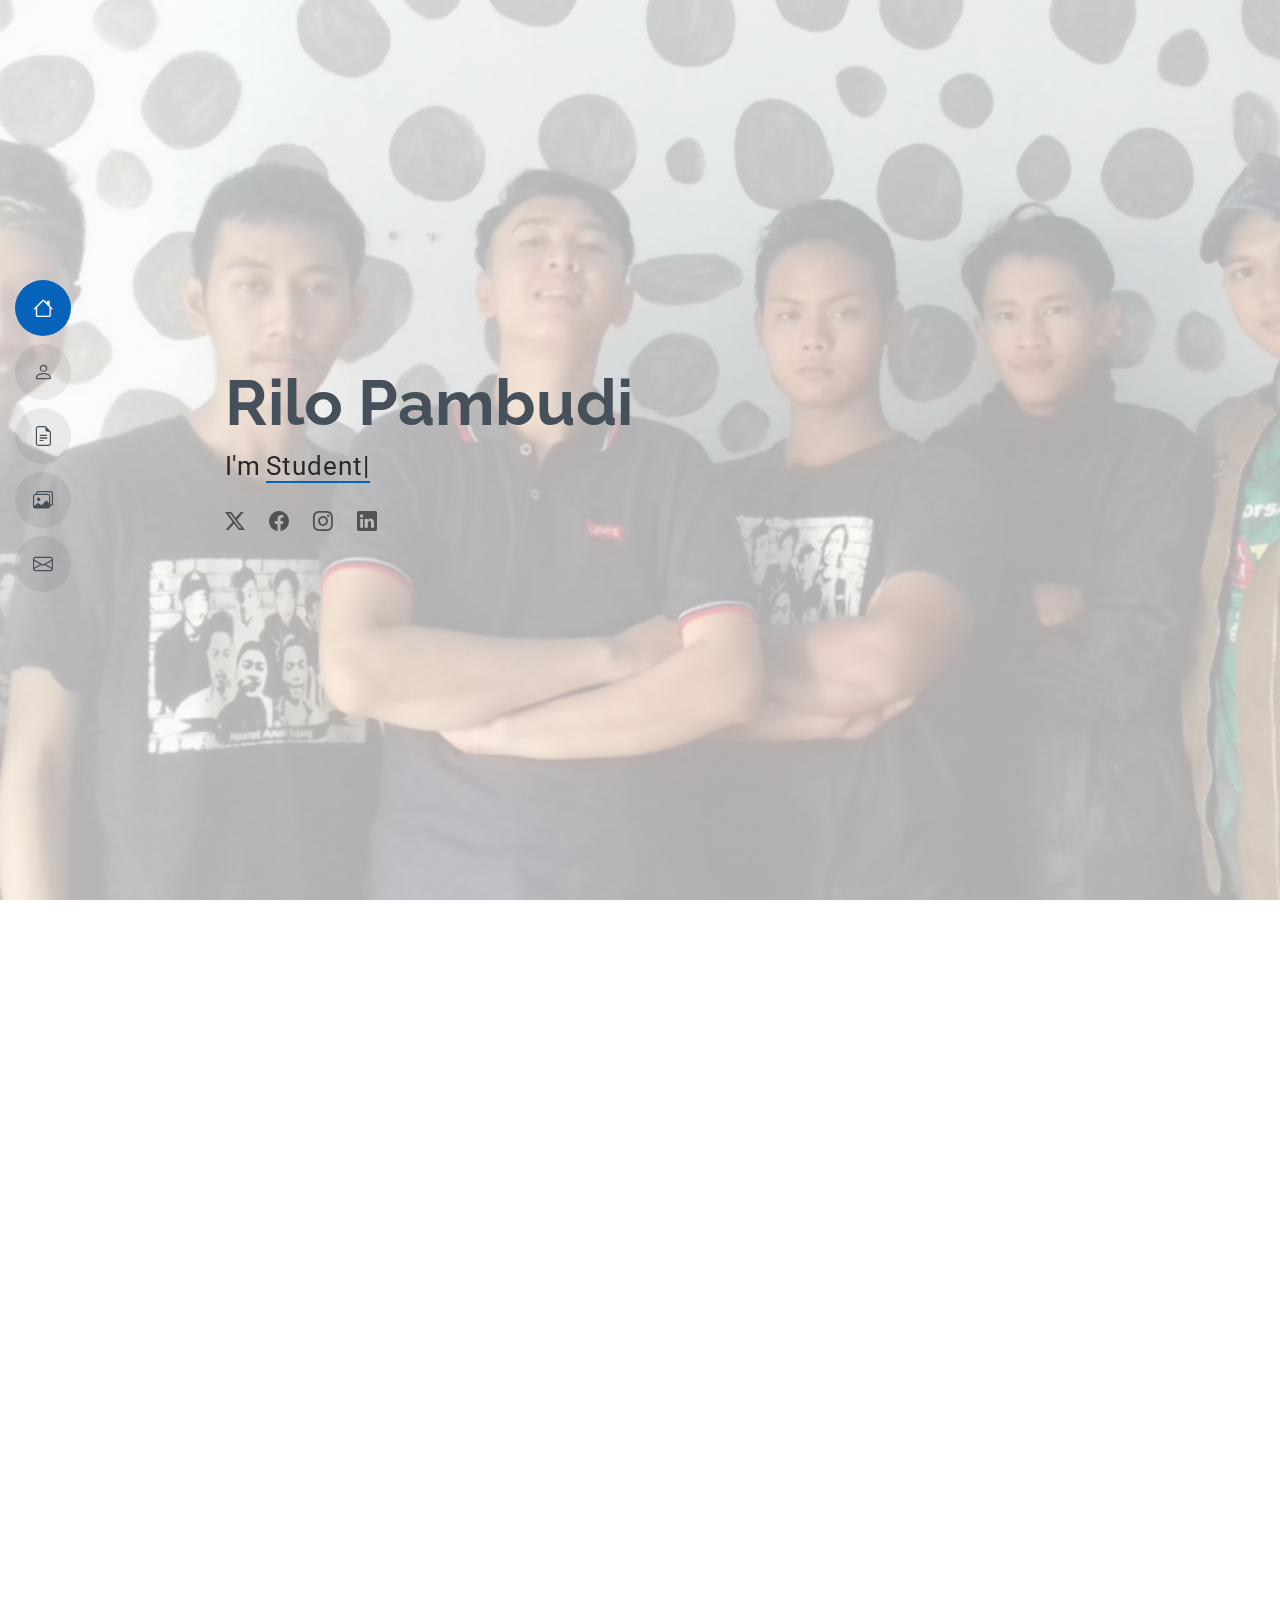
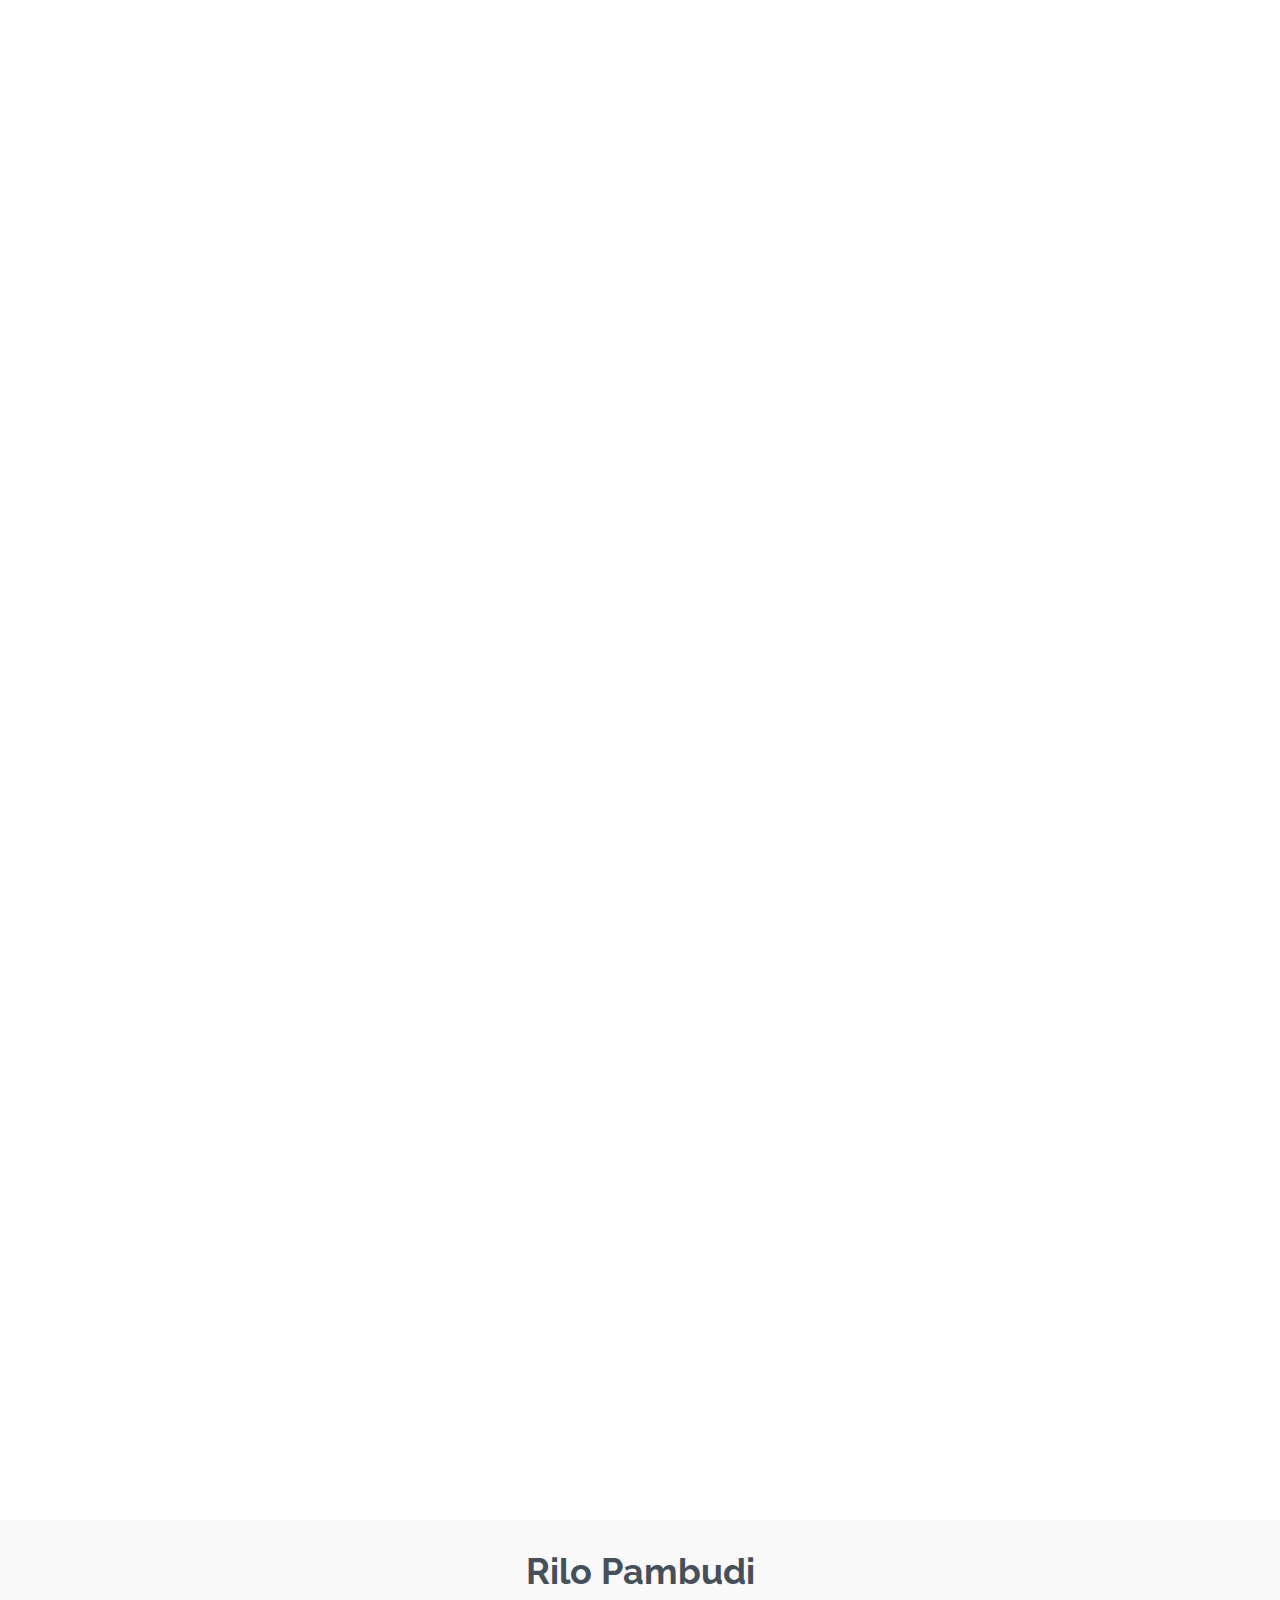
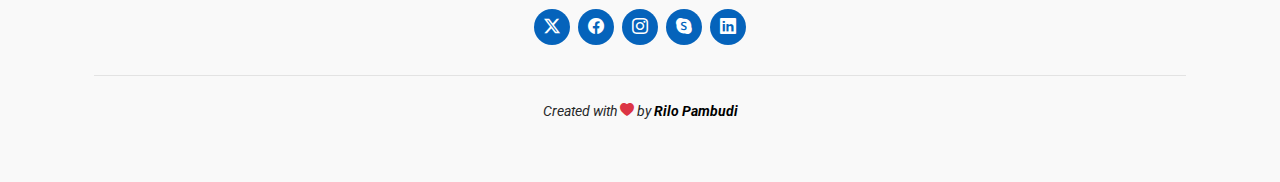
<file: index.html>
<!DOCTYPE html>
<html lang="en">

<head>
  <meta charset="utf-8">
  <meta content="width=device-width, initial-scale=1.0" name="viewport">
  <title>Index - MyProject Bootstrap Template</title>
  <meta content="" name="description">
  <meta content="" name="keywords">

  <!-- Favicons -->
  <link href="assets/img/favicon.png" rel="icon">
  <link href="assets/img/apple-touch-icon.png" rel="apple-touch-icon">

  <!-- Fonts -->
  <link href="https://fonts.googleapis.com" rel="preconnect">
  <link href="https://fonts.gstatic.com" rel="preconnect" crossorigin>
  <link href="https://fonts.googleapis.com/css2?family=Roboto:ital,wght@0,100;0,300;0,400;0,500;0,700;0,900;1,100;1,300;1,400;1,500;1,700;1,900&family=Poppins:ital,wght@0,100;0,200;0,300;0,400;0,500;0,600;0,700;0,800;0,900;1,100;1,200;1,300;1,400;1,500;1,600;1,700;1,800;1,900&family=Raleway:ital,wght@0,100;0,200;0,300;0,400;0,500;0,600;0,700;0,800;0,900;1,100;1,200;1,300;1,400;1,500;1,600;1,700;1,800;1,900&display=swap" rel="stylesheet">

  <!-- Vendor CSS Files -->
  <link href="assets/vendor/bootstrap/css/bootstrap.min.css" rel="stylesheet">
  <link href="assets/vendor/bootstrap-icons/bootstrap-icons.css" rel="stylesheet">
  <link href="assets/vendor/aos/aos.css" rel="stylesheet">
  <link href="assets/vendor/glightbox/css/glightbox.min.css" rel="stylesheet">
  <link href="assets/vendor/swiper/swiper-bundle.min.css" rel="stylesheet">

  <!-- Main CSS File -->
  <link href="assets/css/main.css" rel="stylesheet">

<!-- =======================================================
  * Template Name: MyProject
  * Template URL: https://bootstrapmade.com/free-html-bootstrap-template-my-resume/
  * Updated: Jun 29 2024 with Bootstrap v5.3.3
  * Author: BootstrapMade.com
  * License: https://bootstrapmade.com/license/
  ======================================================== -->
</head>

<body class="index-page">

  <header id="header" class="header d-flex flex-column justify-content-center">

    <i class="header-toggle d-xl-none bi bi-list"></i>

    <nav id="navmenu" class="navmenu">
      <ul>
        <li><a href="#home" class="active"><i class="bi bi-house navicon"></i><span>Home</span></a></li>
        <li><a href="#about"><i class="bi bi-person navicon"></i><span>About</span></a></li>
        <li><a href="#resume"><i class="bi bi-file-earmark-text navicon"></i><span>Resume</span></a></li>
        <li><a href="#portfolio"><i class="bi bi-images navicon"></i><span>Portfolio</span></a></li>
        <li><a href="#contact"><i class="bi bi-envelope navicon"></i><span>Contact</span></a></li>
      </ul>
    </nav>

  </header>

  <main class="main">

    <!-- Home Section -->
    <section id="home" class="hero section light-background">

      <img src="assets/img/rilo-bg.jpg" alt="">

      <div class="container" data-aos="zoom-out">
        <div class="row justify-content-center">
          <div class="col-lg-9">
            <h2>Rilo Pambudi</h2>
            <p>I'm <span class="typed" data-typed-items="Student, Senior Cook">Student</span><span
                class="typed-cursor typed-cursor--blink" aria-hidden="true"></span></p>
            <div class="social-links">
              <a href="https://x.com/rilopmbudi_"><i class="bi bi-twitter-x"></i></a>
              <a href="https://www.facebook.com/MilanistiIndonesia/"><i class="bi bi-facebook"></i></a>
              <a href="https://www.instagram.com/rilopmbudi_/"><i class="bi bi-instagram"></i></a>
              <a href="#"><i class="bi bi-linkedin"></i></a>
            </div>
          </div>
        </div>
      </div>

    </section><!-- /Home Section -->

    <!-- About Section -->
    <section id="about" class="about section">

      <!-- Section Title -->
      <div class="container section-title" data-aos="fade-up">
        <h2>About</h2>
        <p>Born in 1996 in Bandar Lampung, Indonesia. I am a passionate beginner in the world of web design. With great
          curiosity, I strive to understand every element and design principle that makes a website attractive and
          functional. I believe that every small step I take will bring me closer to creating amazing digital
          experiences. Although I am still learning, I am ready to face the challenge and continue to grow.</p>
      </div><!-- End Section Title -->

      <div class="container" data-aos="fade-up" data-aos-delay="100">

        <div class="row gy-4 justify-content-center">
          <div class="col-lg-4">
            <img src="assets/img/profile-img.jpg" class="img-fluid" alt="">
          </div>
          <div class="col-lg-8 content">
            <h2>Rilo Pambudi</h2>
            <div class="row">
              <div class="col-lg-6">
                <ul>
                  <li><i class="bi bi-chevron-right"></i> <strong>Birthday:</strong> <span>10 April 1996</span></li>
                  <li><i class="bi bi-chevron-right"></i> <strong>Website:</strong> <span>milanisti.or.id</span></li>
                  <li><i class="bi bi-chevron-right"></i> <strong>Phone:</strong> <span>0878-8169-7810</span></li>
                  <li><i class="bi bi-chevron-right"></i> <strong>City:</strong> <span>Depok, Indonesia</span></li>
                </ul>
              </div>
              <div class="col-lg-6">
                <ul>
                  <li><i class="bi bi-chevron-right"></i> <strong>Age:</strong> <span>28</span></li>
                  <li><i class="bi bi-chevron-right"></i> <strong>Degree:</strong> <span> Senior High School</span></li>
                  <li><i class="bi bi-chevron-right"></i> <strong>Email:</strong> <span>rilopmbudi1996@gmail.com</span></li>
                </ul>
              </div>
            </div>
          </div>
        </div>

      </div>

    </section><!-- /About Section -->

    <!-- Skills Section -->
    <section id="skills" class="skills section">

      <!-- Section Title -->
      <div class="container section-title" data-aos="fade-up">
        <h2>Skills</h2>
      </div><!-- End Section Title -->

      <div class="container" data-aos="fade-up" data-aos-delay="100">

        <div class="row skills-content skills-animation">

          <div class="col-lg-6">

            <div class="progress">
              <span class="skill"><span>HTML</span> <i class="val">80%</i></span>
              <div class="progress-bar-wrap">
                <div class="progress-bar" role="progressbar" aria-valuenow="80" aria-valuemin="0" aria-valuemax="100">
                </div>
              </div>
            </div><!-- End Skills Item -->

            <div class="progress">
              <span class="skill"><span>CSS</span> <i class="val">80%</i></span>
              <div class="progress-bar-wrap">
                <div class="progress-bar" role="progressbar" aria-valuenow="80" aria-valuemin="0" aria-valuemax="100">
                </div>
              </div>
            </div><!-- End Skills Item -->

            <div class="progress">
              <span class="skill"><span>JavaScript</span> <i class="val">75%</i></span>
              <div class="progress-bar-wrap">
                <div class="progress-bar" role="progressbar" aria-valuenow="75" aria-valuemin="0" aria-valuemax="100">
                </div>
              </div>
            </div><!-- End Skills Item -->

          </div>

          <div class="col-lg-6">

            <div class="progress">
              <span class="skill"><span>PHP</span> <i class="val">80%</i></span>
              <div class="progress-bar-wrap">
                <div class="progress-bar" role="progressbar" aria-valuenow="80" aria-valuemin="0" aria-valuemax="100">
                </div>
              </div>
            </div><!-- End Skills Item -->

            <div class="progress">
              <span class="skill"><span>WordPress/CMS</span> <i class="val">75%</i></span>
              <div class="progress-bar-wrap">
                <div class="progress-bar" role="progressbar" aria-valuenow="75" aria-valuemin="0" aria-valuemax="100">
                </div>
              </div>
            </div><!-- End Skills Item -->

            <div class="progress">
              <span class="skill"><span>Photoshop</span> <i class="val">70%</i></span>
              <div class="progress-bar-wrap">
                <div class="progress-bar" role="progressbar" aria-valuenow="70" aria-valuemin="0" aria-valuemax="100">
                </div>
              </div>
            </div><!-- End Skills Item -->

          </div>

        </div>

      </div>

    </section><!-- /Skills Section -->

    <!-- Resume Section -->
    <section id="resume" class="resume section">

      <!-- Section Title -->
      <div class="container section-title" data-aos="fade-up">
        <h2>Resume</h2>
      </div><!-- End Section Title -->

      <div class="container">

        <div class="row">

          <div class="col-lg-6" data-aos="fade-up" data-aos-delay="200">
            <h3 class="resume-title">Professional Experience</h3>
            <div class="resume-item">
              <h4>PT. BOGA Group | Bakerzin</h4>
              <h5>2022 - Present</h5>
              <p><em>Last Position: Kitchen Part-Time</em></p>
            </div><!-- Edn Resume Item -->

            <div class="resume-item">
              <h4>PT. BOGA Group | Paradise Dynasty</h4>
              <h5>2019 - 2022</h5>
              <p><em>Last Position: Senior Cook</em></p>
            </div><!-- Edn Resume Item -->

            <div class="resume-item">
              <h4>PT. Wanata Jaya Cipta | Nanny's Pavillon</h4>
              <h5>2016 - 2019</h5>
              <p><em>Last Position: Cook 2</em></p>
            </div><!-- Edn Resume Item -->

            <div class="resume-item">
              <h4>PT. Jittlada Group | White Elephant Citos</h4>
              <h5>2014 - 2016</h5>
              <p><em>Last Position: Cook Helper</em></p>
            </div><!-- Edn Resume Item -->

          </div>

        </div>

      </div>

    </section><!-- /Resume Section -->

    <!-- Portfolio Section -->
    <section id="portfolio" class="portfolio section">

      <!-- Section Title -->
      <div class="container section-title" data-aos="fade-up">
        <h2>Portfolio</h2>
      </div><!-- End Section Title -->

      <div class="container">

        <div class="isotope-layout" data-default-filter="*" data-layout="masonry" data-sort="original-order">

          <ul class="portfolio-filters isotope-filters" data-aos="fade-up" data-aos-delay="100">
            <li data-filter="*" class="filter-active">All</li>
            <li data-filter=".filter-project">Project</li>
            <li data-filter=".filter-certificate"> Certificate</li>
          </ul><!-- End Portfolio Filters -->

          <div class="row gy-4 isotope-container" data-aos="fade-up" data-aos-delay="200">
            <!-- Portfolio Item 1 -->
            <div class="col-lg-4 col-md-6 portfolio-item isotope-item filter-project">
                <img src="assets/img/project-portfolio/project1.jpg" class="img-fluid" alt="Project 1">
                <div class="portfolio-info">
                    <h4>Project 1</h4>
                    <!-- Zoom-in preview link -->
                    <a href="assets/img/project-portfolio/project1.jpg" title="Project 1" data-gallery="portfolio-gallery-app" class="glightbox preview-link">
                        <i class="bi bi-zoom-in"></i>
                    </a>
                    <!-- More details link -->
                    <a href="formlogin.html" title="More Details" class="details-link">
                        <i class="bi bi-link-45deg"></i>
                    </a>
                </div>
            </div>
            <!-- End Portfolio Item 1 -->
        
            <!-- Portfolio Item 2 -->
            <div class="col-lg-4 col-md-6 portfolio-item isotope-item filter-project">
                <img src="assets/img/project-portfolio/project2.jpg" class="img-fluid" alt="Project 2">
                <div class="portfolio-info">
                    <h4>Project 2</h4>
                    <!-- Zoom-in preview link -->
                    <a href="assets/img/project-portfolio/project2.jpg" title="Project 2" data-gallery="portfolio-gallery-app" class="glightbox preview-link">
                        <i class="bi bi-zoom-in"></i>
                    </a>
                    <!-- More details link -->
                    <a href="kalkulator.html" title="More Details" class="details-link">
                        <i class="bi bi-link-45deg"></i>
                    </a>
                </div>
            </div>
            <!-- End Portfolio Item 2 -->

            <!-- Portfolio Item 3 -->
            <div class="col-lg-4 col-md-6 portfolio-item isotope-item filter-project">
              <img src="assets/img/project-portfolio/project3.jpg" class="img-fluid" alt="Project 3">
              <div class="portfolio-info">
                  <h4>Project 3</h4>
                  <!-- Zoom-in preview link -->
                  <a href="assets/img/project-portfolio/project3.jpg" title="Project 3" data-gallery="portfolio-gallery-app" class="glightbox preview-link">
                      <i class="bi bi-zoom-in"></i>
                  </a>
                  <!-- More details link -->
                  <a href="snake-game.html" title="More Details" class="details-link">
                      <i class="bi bi-link-45deg"></i>
                  </a>
              </div>
          </div>
          <!-- End Portfolio Item 3 -->

          <!-- Portfolio Item 4 -->
          <div class="col-lg-4 col-md-6 portfolio-item isotope-item filter-project">
            <img src="assets/img/project-portfolio/project4.jpg" class="img-fluid" alt="Project 4">
            <div class="portfolio-info">
                <h4>Project 4</h4>
                <!-- Zoom-in preview link -->
                <a href="assets/img/project-portfolio/project4.jpg" title="Project 4" data-gallery="portfolio-gallery-app" class="glightbox preview-link">
                    <i class="bi bi-zoom-in"></i>
                </a>
                <!-- More details link -->
                <a href="mychard.html" title="More Details" class="details-link">
                    <i class="bi bi-link-45deg"></i>
                </a>
            </div>
        </div>
        <!-- End Portfolio Item 4 -->

              <div class="col-lg-4 col-md-6 portfolio-item isotope-item filter-certificate">
                <img src="assets/img/portfolio/sertifikat1.jpg" class="img-fluid" alt="">
                <div class="portfolio-info">
                  <h4>Certificate 1</h4>
                  <a href="assets/img/portfolio/sertifikat1.jpg" title="Certificate 1"
                    data-gallery="portfolio-gallery-sertifikat" class="glightbox preview-link"><i
                      class="bi bi-zoom-in"></i></a>
                </div>
              </div><!-- End Portfolio Item 1 -->
              
              <div class="col-lg-4 col-md-6 portfolio-item isotope-item filter-certificate">
                <img src="assets/img/portfolio/sertifikat2.jpg" class="img-fluid" alt="">
                <div class="portfolio-info">
                  <h4>Certificate 2</h4>
                  <a href="assets/img/portfolio/sertifikat2.jpg" title="Certificate 2"
                    data-gallery="portfolio-gallery-sertifikat" class="glightbox preview-link"><i
                      class="bi bi-zoom-in"></i></a>
                </div>
              </div><!-- End Portfolio Item 2 -->

              <div class="col-lg-4 col-md-6 portfolio-item isotope-item filter-certificate">
                <img src="assets/img/portfolio/sertifikat3.jpg" class="img-fluid" alt="">
                <div class="portfolio-info">
                  <h4>Certificate 3</h4>
                  <a href="assets/img/portfolio/sertifikat3.jpg" title="Certificate 3"
                    data-gallery="portfolio-gallery-sertifikat" class="glightbox preview-link"><i
                      class="bi bi-zoom-in"></i></a>
                </div>
              </div><!-- End Portfolio Item 3 -->

              <div class="col-lg-4 col-md-6 portfolio-item isotope-item filter-certificate">
                <img src="assets/img/portfolio/sertifikat4.jpg" class="img-fluid" alt="">
                <div class="portfolio-info">
                  <h4>Certificate 4</h4>
                  <a href="assets/img/portfolio/sertifikat4.jpg" title="Certificate 4"
                    data-gallery="portfolio-gallery-sertifikat" class="glightbox preview-link"><i
                      class="bi bi-zoom-in"></i></a>
                </div>
              </div><!-- End Portfolio Item 4 -->

              <div class="col-lg-4 col-md-6 portfolio-item isotope-item filter-certificate">
                <img src="assets/img/portfolio/sertifikat5.jpg" class="img-fluid" alt="">
                <div class="portfolio-info">
                  <h4>Certificate 5</h4>
                  <a href="assets/img/portfolio/sertifikat5.jpg" title="Certificate 5"
                    data-gallery="portfolio-gallery-sertifikat" class="glightbox preview-link"><i
                      class="bi bi-zoom-in"></i></a>
                </div>
              </div><!-- End Portfolio Item 5 -->

              <div class="col-lg-4 col-md-6 portfolio-item isotope-item filter-certificate">
                <img src="assets/img/portfolio/sertifikat6.jpg" class="img-fluid" alt="">
                <div class="portfolio-info">
                  <h4>Certificate 6</h4>
                  <a href="assets/img/portfolio/sertifikat6.jpg" title="Certificate 6"
                    data-gallery="portfolio-gallery-sertifikat" class="glightbox preview-link"><i
                      class="bi bi-zoom-in"></i></a>
                </div>
              </div><!-- End Portfolio Item 6 -->

              <div class="col-lg-4 col-md-6 portfolio-item isotope-item filter-certificate">
                <img src="assets/img/portfolio/sertifikat7.jpg" class="img-fluid" alt="">
                <div class="portfolio-info">
                  <h4>Certificate 7</h4>
                  <a href="assets/img/portfolio/sertifikat7.jpg" title="Certificate 7"
                    data-gallery="portfolio-gallery-sertifikat" class="glightbox preview-link"><i
                      class="bi bi-zoom-in"></i></a>
                </div>
              </div><!-- End Portfolio Item 7 -->

            </div><!-- End Portfolio Container -->

          </div>

        </div>

    </section><!-- /Portfolio Section -->

    <!-- Contact Section -->
    <section id="contact" class="contact section">

      <!-- Section Title -->
      <div class="container section-title" data-aos="fade-up">
        <h2>Contact</h2>
      </div><!-- End Section Title -->

      <div class="container" data-aos="fade" data-aos-delay="100">

        <div class="row gy-4">

          <div class="col-lg-4">
            <div class="info-item d-flex" data-aos="fade-up" data-aos-delay="200">
              <i class="bi bi-geo-alt flex-shrink-0"></i>
              <div>
                <h3>Address</h3>
                <p> Jl.Cilobak V No.14
                  Pangkalan Jati, Cinere
                  Depok, Jawa Barat
                </p>
              </div>
            </div><!-- End Info Item -->

            <div class="info-item d-flex" data-aos="fade-up" data-aos-delay="300">
              <i class="bi bi-telephone flex-shrink-0"></i>
              <div>
                <h3>Call Us</h3>
                <p>0878-8169-7810</p>
              </div>
            </div><!-- End Info Item -->

            <div class="info-item d-flex" data-aos="fade-up" data-aos-delay="400">
              <i class="bi bi-envelope flex-shrink-0"></i>
              <div>
                <h3>Email Us</h3>
                <p>rilopmbudi1996@gmail.com</p>
              </div>
            </div><!-- End Info Item -->

          </div>

          <div class="col-lg-8">
            <form action="forms/contact.php" method="post" class="php-email-form" data-aos="fade-up"
              data-aos-delay="200">
              <div class="row gy-4">

                <div class="col-md-6">
                  <input type="text" name="name" class="form-control" placeholder="Your Name" required="">
                </div>

                <div class="col-md-6 ">
                  <input type="email" class="form-control" name="email" placeholder="Your Email" required="">
                </div>

                <div class="col-md-12">
                  <input type="text" class="form-control" name="subject" placeholder="Subject" required="">
                </div>

                <div class="col-md-12">
                  <textarea class="form-control" name="message" rows="6" placeholder="Message" required=""></textarea>
                </div>

                <div class="col-md-12 text-center">
                  <div class="loading">Loading</div>
                  <div class="error-message"></div>
                  <div class="sent-message">Your message has been sent. Thank you!</div>

                  <button type="submit">Send Message</button>
                </div>

              </div>
            </form>
          </div><!-- End Contact Form -->

        </div>

      </div>

    </section><!-- /Contact Section -->

  </main>

  <footer id="footer" class="footer position-relative light-background">
    <div class="container">
      <h3 class="sitename">Rilo Pambudi</h3>
      <div class="social-links d-flex justify-content-center">
        <a href="https://x.com/rilopmbudi_"><i class="bi bi-twitter-x"></i></a>
        <a href="https://www.facebook.com/MilanistiIndonesia/"><i class="bi bi-facebook"></i></a>
        <a href="https://www.instagram.com/rilopmbudi_"><i class="bi bi-instagram"></i></a>
        <a href=""><i class="bi bi-skype"></i></a>
        <a href=""><i class="bi bi-linkedin"></i></a>
      </div>
      <div class="container">
        <div class="copyright">
            <p>Created with <i class="bi bi-heart-fill text-danger"></i> by
              <a href="https://www.instagram.com/rilopmbudi_/" class="text-black fw-bold">Rilo Pambudi</a>
          </p>
        </div>
      </div>
    </div>
  </footer>

  <!-- Scroll Top -->
  <a href="#" id="scroll-top" class="scroll-top d-flex align-items-center justify-content-center"><i
      class="bi bi-arrow-up-short"></i></a>

  <!-- Preloader -->
  <div id="preloader"></div>

  <!-- Vendor JS Files -->
  <script src="assets/vendor/bootstrap/js/bootstrap.bundle.min.js"></script>
  <script src="assets/vendor/php-email-form/validate.js"></script>
  <script src="assets/vendor/aos/aos.js"></script>
  <script src="assets/vendor/typed.js/typed.umd.js"></script>
  <script src="assets/vendor/purecounter/purecounter_vanilla.js"></script>
  <script src="assets/vendor/waypoints/noframework.waypoints.js"></script>
  <script src="assets/vendor/glightbox/js/glightbox.min.js"></script>
  <script src="assets/vendor/imagesloaded/imagesloaded.pkgd.min.js"></script>
  <script src="assets/vendor/isotope-layout/isotope.pkgd.min.js"></script>
  <script src="assets/vendor/swiper/swiper-bundle.min.js"></script>

  <!-- Main JS File -->
  <script src="assets/js/main.js"></script>

</body>

</html>
</file>
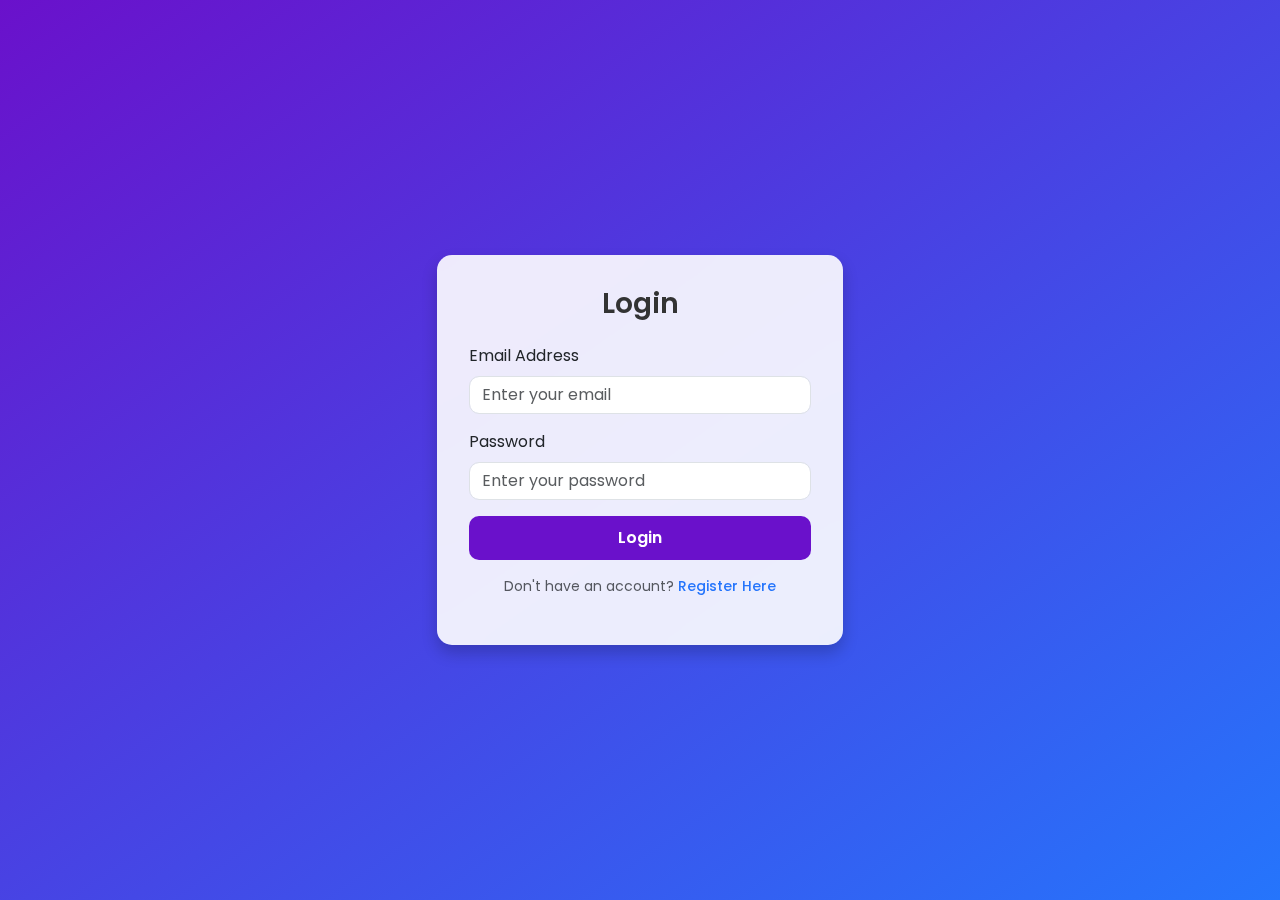
<file: FormLogin.html>
<!DOCTYPE html>
<html lang="en">
<head>
    <meta charset="UTF-8">
    <meta name="viewport" content="width=device-width, initial-scale=1.0">
    <title>Login Form</title>
    <link rel="stylesheet" href="https://cdnjs.cloudflare.com/ajax/libs/bootstrap/5.3.0/css/bootstrap.min.css">
    <link href="https://fonts.googleapis.com/css2?family=Poppins:wght@300;400;600&display=swap" rel="stylesheet">
    <style>
        /* General Styles */
        body, html {
            height: 100%;
            margin: 0;
            font-family: 'Poppins', sans-serif;
        }

        /* Background Styling */
        .background {
            background: linear-gradient(to bottom right, #6a11cb, #2575fc);
            height: 100%;
            display: flex;
            justify-content: center;
            align-items: center;
        }

        /* Card Styling */
        .login-card {
            background: rgba(255, 255, 255, 0.9);
            backdrop-filter: blur(10px);
            padding: 2rem;
            border-radius: 15px;
            box-shadow: 0 8px 16px rgba(0, 0, 0, 0.2);
        }

        .login-card h3 {
            font-weight: 600;
            color: #333;
        }

        .form-control {
            border-radius: 10px;
        }

        .btn-login {
            background-color: #6a11cb;
            border: none;
            border-radius: 10px;
            color: white;
            padding: 10px 20px;
            font-weight: 600;
            transition: all 0.3s ease;
        }

        .btn-login:hover {
            background-color: #2575fc;
        }

        .form-text {
            text-align: center;
            margin-top: 1rem;
        }

        .form-text a {
            color: #2575fc;
            font-weight: 500;
            text-decoration: none;
        }

        .form-text a:hover {
            text-decoration: underline;
        }
    </style>
</head>
<body>
    <div class="background">
        <div class="login-card">
            <h3 class="text-center mb-4">Login</h3>
            <form>
                <div class="mb-3">
                    <label for="email" class="form-label">Email Address</label>
                    <input type="email" class="form-control" id="email" placeholder="Enter your email" required>
                </div>
                <div class="mb-3">
                    <label for="password" class="form-label">Password</label>
                    <input type="password" class="form-control" id="password" placeholder="Enter your password" required>
                </div>
                <button type="submit" class="btn btn-login w-100">Login</button>
                <p class="form-text">
                    Don't have an account? <a href="#">Register Here</a>
                </p>
            </form>
        </div>
    </div>

    <script src="https://cdnjs.cloudflare.com/ajax/libs/bootstrap/5.3.0/js/bootstrap.bundle.min.js"></script>
</body>
</html>
</file>
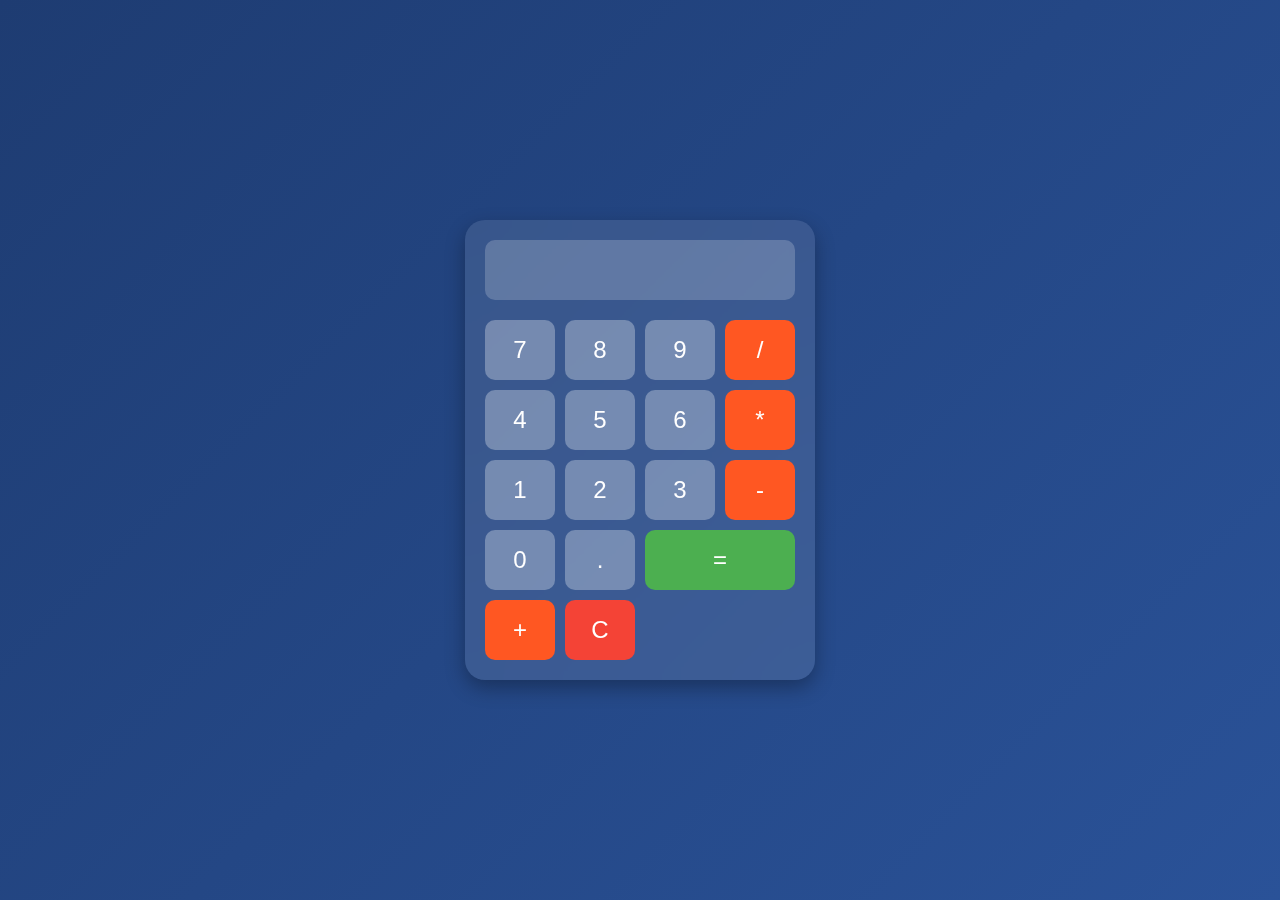
<file: kalkulator.html>
<!DOCTYPE html>
<html lang="en">
<head>
    <meta charset="UTF-8">
    <meta name="viewport" content="width=device-width, initial-scale=1.0">
    <title>Stylish Calculator</title>
    <style>
        /* Reset CSS */
        * {
            margin: 0;
            padding: 0;
            box-sizing: border-box;
        }

        body {
            font-family: 'Arial', sans-serif;
            background: linear-gradient(135deg, #1e3c72, #2a5298);
            color: #fff;
            display: flex;
            justify-content: center;
            align-items: center;
            height: 100vh;
            overflow: hidden;
        }

        .calculator {
            width: 350px;
            background: rgba(255, 255, 255, 0.1);
            padding: 20px;
            border-radius: 20px;
            box-shadow: 0 8px 20px rgba(0, 0, 0, 0.3);
            backdrop-filter: blur(10px);
        }

        .calculator .display {
            width: 100%;
            height: 60px;
            background: rgba(255, 255, 255, 0.2);
            border: none;
            border-radius: 10px;
            font-size: 2rem;
            text-align: right;
            padding: 10px;
            color: #fff;
        }

        .calculator .buttons {
            margin-top: 20px;
            display: grid;
            grid-template-columns: repeat(4, 1fr);
            gap: 10px;
        }

        .calculator button {
            height: 60px;
            border: none;
            border-radius: 10px;
            font-size: 1.5rem;
            background: rgba(255, 255, 255, 0.3);
            color: #fff;
            cursor: pointer;
            transition: background 0.3s ease, transform 0.3s ease;
        }

        .calculator button:hover {
            background: rgba(255, 255, 255, 0.5);
            transform: scale(1.1);
        }

        .calculator button:active {
            background: rgba(255, 255, 255, 0.7);
        }

        .calculator .operator {
            background: #ff5722;
        }

        .calculator .equal {
            background: #4caf50;
            grid-column: span 2;
        }

        .calculator .clear {
            background: #f44336;
        }
    </style>
</head>
<body>
    <div class="calculator">
        <input type="text" class="display" id="display" disabled>
        <div class="buttons">
            <button onclick="appendNumber('7')">7</button>
            <button onclick="appendNumber('8')">8</button>
            <button onclick="appendNumber('9')">9</button>
            <button class="operator" onclick="appendOperator('/')">/</button>

            <button onclick="appendNumber('4')">4</button>
            <button onclick="appendNumber('5')">5</button>
            <button onclick="appendNumber('6')">6</button>
            <button class="operator" onclick="appendOperator('*')">*</button>

            <button onclick="appendNumber('1')">1</button>
            <button onclick="appendNumber('2')">2</button>
            <button onclick="appendNumber('3')">3</button>
            <button class="operator" onclick="appendOperator('-')">-</button>

            <button onclick="appendNumber('0')">0</button>
            <button onclick="appendNumber('.')">.</button>
            <button class="equal" onclick="calculate()">=</button>
            <button class="operator" onclick="appendOperator('+')">+</button>

            <button class="clear" onclick="clearDisplay()">C</button>
        </div>
    </div>

    <script>
        const display = document.getElementById('display');

        function appendNumber(number) {
            display.value += number;
        }

        function appendOperator(operator) {
            const lastChar = display.value[display.value.length - 1];
            if (!['+', '-', '*', '/'].includes(lastChar)) {
                display.value += operator;
            }
        }

        function clearDisplay() {
            display.value = '';
        }

        function calculate() {
            try {
                display.value = eval(display.value);
            } catch {
                display.value = 'Error';
            }
        }
    </script>
</body>
</html>
</file>
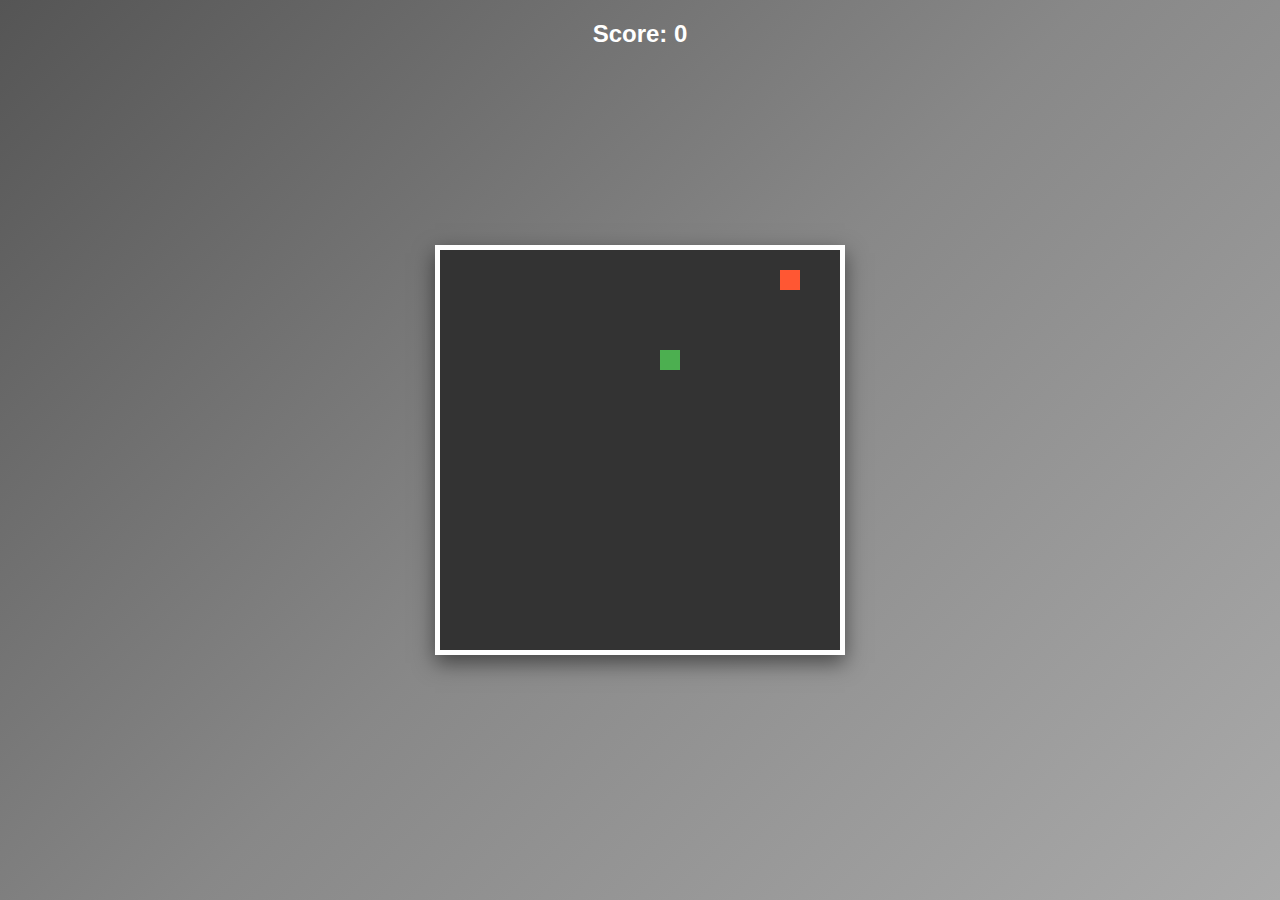
<file: snake-game.html>
<!DOCTYPE html>
<html lang="en">
<head>
    <meta charset="UTF-8">
    <meta name="viewport" content="width=device-width, initial-scale=1.0">
    <title>Snake Game</title>
    <style>
        body {
            margin: 0;
            padding: 0;
            display: flex;
            justify-content: center;
            align-items: center;
            height: 100vh;
            background: linear-gradient(135deg, #555, #888, #aaa);
            font-family: Arial, sans-serif;
        }

        canvas {
            border: 5px solid #fff;
            box-shadow: 0 8px 20px rgba(0, 0, 0, 0.5);
        }

        .score {
            position: absolute;
            top: 20px;
            color: #fff;
            font-size: 24px;
            font-weight: bold;
        }
    </style>
</head>
<body>
    <div class="score">Score: 0</div>
    <canvas id="gameCanvas" width="400" height="400"></canvas>

    <script>
        const canvas = document.getElementById('gameCanvas');
        const ctx = canvas.getContext('2d');
        const scoreDisplay = document.querySelector('.score');

        // Game variables
        const boxSize = 20;
        const canvasSize = canvas.width;
        let snake = [{ x: boxSize * 5, y: boxSize * 5 }];
        let direction = 'RIGHT';
        let food = {
            x: Math.floor(Math.random() * (canvasSize / boxSize)) * boxSize,
            y: Math.floor(Math.random() * (canvasSize / boxSize)) * boxSize,
        };
        let score = 0;

        // Draw the background
        function drawBackground() {
            ctx.fillStyle = '#333';
            ctx.fillRect(0, 0, canvasSize, canvasSize);
        }

        // Draw the snake
        function drawSnake() {
            ctx.fillStyle = '#4CAF50';
            for (let segment of snake) {
                ctx.fillRect(segment.x, segment.y, boxSize, boxSize);
            }
        }

        // Draw the food
        function drawFood() {
            ctx.fillStyle = '#FF5733';
            ctx.fillRect(food.x, food.y, boxSize, boxSize);
        }

        // Update the snake's position
        function updateSnake() {
            const head = { ...snake[0] };

            switch (direction) {
                case 'UP':
                    head.y -= boxSize;
                    break;
                case 'DOWN':
                    head.y += boxSize;
                    break;
                case 'LEFT':
                    head.x -= boxSize;
                    break;
                case 'RIGHT':
                    head.x += boxSize;
                    break;
            }

            // Add new head
            snake.unshift(head);

            // Check if snake eats the food
            if (head.x === food.x && head.y === food.y) {
                score++;
                scoreDisplay.textContent = `Score: ${score}`;
                food = {
                    x: Math.floor(Math.random() * (canvasSize / boxSize)) * boxSize,
                    y: Math.floor(Math.random() * (canvasSize / boxSize)) * boxSize,
                };
            } else {
                // Remove the tail if food not eaten
                snake.pop();
            }
        }

        // Check for collisions
        function checkCollision() {
            const head = snake[0];

            // Check wall collisions
            if (head.x < 0 || head.x >= canvasSize || head.y < 0 || head.y >= canvasSize) {
                return true;
            }

            // Check self collisions
            for (let i = 1; i < snake.length; i++) {
                if (head.x === snake[i].x && head.y === snake[i].y) {
                    return true;
                }
            }

            return false;
        }

        // Change direction based on keypress
        document.addEventListener('keydown', (e) => {
            if (e.key === 'ArrowUp' && direction !== 'DOWN') direction = 'UP';
            if (e.key === 'ArrowDown' && direction !== 'UP') direction = 'DOWN';
            if (e.key === 'ArrowLeft' && direction !== 'RIGHT') direction = 'LEFT';
            if (e.key === 'ArrowRight' && direction !== 'LEFT') direction = 'RIGHT';
        });

        // Game loop
        function gameLoop() {
            if (checkCollision()) {
                alert(`Game Over! Your score is ${score}`);
                document.location.reload();
                return;
            }

            drawBackground();
            drawSnake();
            drawFood();
            updateSnake();

            setTimeout(gameLoop, 100);
        }

        gameLoop();
    </script>
</body>
</html>
</file>
<file: assets/css/main.css>
/**
* Template Name: MyResume
* Template URL: https://bootstrapmade.com/free-html-bootstrap-template-my-resume/
* Updated: Jun 29 2024 with Bootstrap v5.3.3
* Author: BootstrapMade.com
* License: https://bootstrapmade.com/license/
*/

/*--------------------------------------------------------------
# Font & Color Variables
# Help: https://bootstrapmade.com/color-system/
--------------------------------------------------------------*/
/* Fonts */
:root {
  --default-font: "Roboto",  system-ui, -apple-system, "Segoe UI", Roboto, "Helvetica Neue", Arial, "Noto Sans", "Liberation Sans", sans-serif, "Apple Color Emoji", "Segoe UI Emoji", "Segoe UI Symbol", "Noto Color Emoji";
  --heading-font: "Raleway",  sans-serif;
  --nav-font: "Poppins",  sans-serif;
}

/* Global Colors - The following color variables are used throughout the website. Updating them here will change the color scheme of the entire website */
:root { 
  --background-color: #ffffff; /* Background color for the entire website, including individual sections */
  --default-color: #272829; /* Default color used for the majority of the text content across the entire website */
  --heading-color: #45505b; /* Color for headings, subheadings and title throughout the website */
  --accent-color: #0563bb; /* Accent color that represents your brand on the website. It's used for buttons, links, and other elements that need to stand out */
  --surface-color: #ffffff; /* The surface color is used as a background of boxed elements within sections, such as cards, icon boxes, or other elements that require a visual separation from the global background. */
  --contrast-color: #ffffff; /* Contrast color for text, ensuring readability against backgrounds of accent, heading, or default colors. */
}

/* Nav Menu Colors - The following color variables are used specifically for the navigation menu. They are separate from the global colors to allow for more customization options */
:root {
  --nav-color: #45505b;  /* The default color of the main navmenu links */
  --nav-hover-color: #0563bb; /* Applied to main navmenu links when they are hovered over or active */
  --nav-mobile-background-color: #ffffff; /* Used as the background color for mobile navigation menu */
  --nav-dropdown-background-color: #ffffff; /* Used as the background color for dropdown items that appear when hovering over primary navigation items */
  --nav-dropdown-color: #212529; /* Used for navigation links of the dropdown items in the navigation menu. */
  --nav-dropdown-hover-color: #0563bb; /* Similar to --nav-hover-color, this color is applied to dropdown navigation links when they are hovered over. */
}

/* Color Presets - These classes override global colors when applied to any section or element, providing reuse of the sam color scheme. */

.light-background {
  --background-color: #f9f9f9;
  --surface-color: #ffffff;
}

.dark-background {
  --background-color: #060606;
  --default-color: #ffffff;
  --heading-color: #ffffff;
  --surface-color: #252525;
  --contrast-color: #ffffff;
}

/* Smooth scroll */
:root {
  scroll-behavior: smooth;
}

/*--------------------------------------------------------------
# General Styling & Shared Classes
--------------------------------------------------------------*/
body {
  color: var(--default-color);
  background-color: var(--background-color);
  font-family: var(--default-font);
}

a {
  color: var(--accent-color);
  text-decoration: none;
  transition: 0.3s;
}

a:hover {
  color: color-mix(in srgb, var(--accent-color), transparent 25%);
  text-decoration: none;
}

h1,
h2,
h3,
h4,
h5,
h6 {
  color: var(--heading-color);
  font-family: var(--heading-font);
}

/* PHP Email Form Messages
------------------------------*/
.php-email-form .error-message {
  display: none;
  background: #df1529;
  color: #ffffff;
  text-align: left;
  padding: 15px;
  margin-bottom: 24px;
  font-weight: 600;
}

.php-email-form .sent-message {
  display: none;
  color: #ffffff;
  background: #059652;
  text-align: center;
  padding: 15px;
  margin-bottom: 24px;
  font-weight: 600;
}

.php-email-form .loading {
  display: none;
  background: var(--surface-color);
  text-align: center;
  padding: 15px;
  margin-bottom: 24px;
}

.php-email-form .loading:before {
  content: "";
  display: inline-block;
  border-radius: 50%;
  width: 24px;
  height: 24px;
  margin: 0 10px -6px 0;
  border: 3px solid var(--accent-color);
  border-top-color: var(--surface-color);
  animation: php-email-form-loading 1s linear infinite;
}

@keyframes php-email-form-loading {
  0% {
    transform: rotate(0deg);
  }

  100% {
    transform: rotate(360deg);
  }
}

/*--------------------------------------------------------------
# Global Header
--------------------------------------------------------------*/
.header {
  color: var(--default-color);
  position: fixed;
  top: 0;
  left: 0;
  bottom: 0;
  padding: 0 15px;
  transition: all ease-in-out 0.3s;
  overflow-y: auto;
  z-index: 997;
  min-width: 200px;
}

@media (max-width: 1199px) {
  .header {
    background-color: var(--background-color);
    border-right: 1px solid color-mix(in srgb, var(--default-color), transparent 90%);
    width: 300px;
    left: -100%;
  }
}

@media (min-width: 1200px) and (max-width: 1600px) {
  .header~main {
    margin-left: 160px;
  }

  .header~main .hero {
    margin-left: -160px;
    width: 100vw;
  }
}

.header.header-show {
  left: 0;
}

.header .header-toggle {
  color: var(--contrast-color);
  background-color: var(--accent-color);
  font-size: 22px;
  display: flex;
  align-items: center;
  justify-content: center;
  width: 40px;
  height: 40px;
  border-radius: 50%;
  cursor: pointer;
  position: fixed;
  top: 15px;
  right: 15px;
  z-index: 9999;
  transition: background-color 0.3s;
}

.header .header-toggle:hover {
  color: var(--contrast-color);
  background-color: color-mix(in srgb, var(--accent-color) 90%, white 15%);
}

/*--------------------------------------------------------------
# Navigation Menu
--------------------------------------------------------------*/
.navmenu {
  padding: 0;
  z-index: 9997;
}

.navmenu ul {
  list-style: none;
  padding: 0 0 20px 0;
  margin: 0;
  width: 140px;
}

.navmenu a,
.navmenu a:focus {
  color: var(--nav-color);
  font-family: var(--nav-font);
  display: flex;
  align-items: center;
  padding: 10px 18px;
  margin-bottom: 8px;
  font-size: 15px;
  border-radius: 50px;
  background: color-mix(in srgb, var(--default-color), transparent 92%);
  height: 56px;
  width: 100%;
  overflow: hidden;
  transition: 0.3s;
}

.navmenu a i,
.navmenu a:focus i {
  font-size: 20px;
}

.navmenu a span,
.navmenu a:focus span {
  padding: 0 5px 0 7px;
}

@media (min-width: 992px) {

  .navmenu a,
  .navmenu a:focus {
    max-width: 56px;
  }

  .navmenu a span,
  .navmenu a:focus span {
    display: none;
  }
}

.navmenu a:hover,
.navmenu .active,
.navmenu .active:focus,
.navmenu li:hover>a {
  color: var(--contrast-color);
  background: var(--nav-hover-color);
}

.navmenu a:hover,
.navmenu li:hover>a {
  max-width: 100%;
  color: var(--contrast-color);
}

.navmenu a:hover span,
.navmenu li:hover>a span {
  display: block;
}

/*--------------------------------------------------------------
# Global Footer
--------------------------------------------------------------*/
.footer {
  color: var(--default-color);
  background-color: var(--background-color);
  font-size: 14px;
  text-align: center;
  padding: 30px 0;
  position: relative;
}

.footer h3 {
  font-size: 36px;
  font-weight: 700;
  position: relative;
  padding: 0;
  margin: 0 0 15px 0;
}

.footer p {
  font-size: 15;
  font-style: italic;
  padding: 0;
  margin: 0 0 30px 0;
}

.footer .social-links {
  margin: 0 0 30px 0;
}

.footer .social-links a {
  font-size: 16px;
  display: flex;
  align-items: center;
  justify-content: center;
  background: var(--accent-color);
  color: var(--contrast-color);
  line-height: 1;
  margin: 0 4px;
  border-radius: 50%;
  text-align: center;
  width: 36px;
  height: 36px;
  transition: 0.3s;
}

.footer .social-links a:hover {
  background: color-mix(in srgb, var(--accent-color), transparent 20%);
  text-decoration: none;
}

.footer .copyright {
  padding-top: 25px;
  border-top: 1px solid color-mix(in srgb, var(--default-color), transparent 90%);
}

.footer .credits {
  font-size: 13px;
  padding-top: 5px;
}

/*--------------------------------------------------------------
# Preloader
--------------------------------------------------------------*/
#preloader {
  position: fixed;
  inset: 0;
  z-index: 999999;
  overflow: hidden;
  background: var(--background-color);
  transition: all 0.6s ease-out;
}

#preloader:before {
  content: "";
  position: fixed;
  top: calc(50% - 30px);
  left: calc(50% - 30px);
  border: 6px solid #ffffff;
  border-color: var(--accent-color) transparent var(--accent-color) transparent;
  border-radius: 50%;
  width: 60px;
  height: 60px;
  animation: animate-preloader 1.5s linear infinite;
}

@keyframes animate-preloader {
  0% {
    transform: rotate(0deg);
  }

  100% {
    transform: rotate(360deg);
  }
}

/*--------------------------------------------------------------
# Scroll Top Button
--------------------------------------------------------------*/
.scroll-top {
  position: fixed;
  visibility: hidden;
  opacity: 0;
  right: 15px;
  bottom: -15px;
  z-index: 99999;
  background-color: var(--accent-color);
  width: 44px;
  height: 44px;
  border-radius: 50px;
  transition: all 0.4s;
}

.scroll-top i {
  font-size: 24px;
  color: var(--contrast-color);
  line-height: 0;
}

.scroll-top:hover {
  background-color: color-mix(in srgb, var(--accent-color), transparent 20%);
  color: var(--contrast-color);
}

.scroll-top.active {
  visibility: visible;
  opacity: 1;
  bottom: 15px;
}

/*--------------------------------------------------------------
# Disable aos animation delay on mobile devices
--------------------------------------------------------------*/
@media screen and (max-width: 768px) {
  [data-aos-delay] {
    transition-delay: 0 !important;
  }
}

/*--------------------------------------------------------------
# Global Page Titles & Breadcrumbs
--------------------------------------------------------------*/
.page-title {
  --background-color: color-mix(in srgb, var(--default-color), transparent 96%);
  color: var(--default-color);
  background-color: var(--background-color);
  padding: 20px 0;
  position: relative;
}

.page-title h1 {
  font-size: 28px;
  font-weight: 700;
  margin: 0;
}

.page-title .breadcrumbs ol {
  display: flex;
  flex-wrap: wrap;
  list-style: none;
  padding: 0 0 10px 0;
  margin: 0;
  font-size: 14px;
  font-weight: 400;
}

.page-title .breadcrumbs ol li+li {
  padding-left: 10px;
}

.page-title .breadcrumbs ol li+li::before {
  content: "/";
  display: inline-block;
  padding-right: 10px;
  color: color-mix(in srgb, var(--default-color), transparent 70%);
}

/*--------------------------------------------------------------
# Global Sections
--------------------------------------------------------------*/
section,
.section {
  color: var(--default-color);
  background-color: var(--background-color);
  padding: 60px 0;
  overflow: clip;
}

/*--------------------------------------------------------------
# Global Section Titles
--------------------------------------------------------------*/
.section-title {
  text-align: center;
  padding-bottom: 60px;
  position: relative;
}

.section-title h2 {
  font-size: 32px;
  font-weight: 700;
  margin-bottom: 20px;
  padding-bottom: 20px;
  position: relative;
}

.section-title h2:before {
  content: "";
  position: absolute;
  display: block;
  width: 160px;
  height: 1px;
  background: color-mix(in srgb, var(--default-color), transparent 60%);
  left: 0;
  right: 0;
  bottom: 1px;
  margin: auto;
}

.section-title h2::after {
  content: "";
  position: absolute;
  display: block;
  width: 60px;
  height: 3px;
  background: var(--accent-color);
  left: 0;
  right: 0;
  bottom: 0;
  margin: auto;
}

.section-title p {
  margin-bottom: 0;
}

/*--------------------------------------------------------------
# Hero Section
--------------------------------------------------------------*/
.hero {
  width: 100%;
  min-height: 100vh;
  position: relative;
  padding: 80px 0;
  display: flex;
  align-items: center;
  justify-content: center;
}

.hero img {
  position: absolute;
  inset: 0;
  display: block;
  width: 100%;
  height: 100%;
  object-fit: cover;
  z-index: 1;
}

.hero:before {
  content: "";
  background: color-mix(in srgb, var(--background-color), transparent 30%);
  position: absolute;
  inset: 0;
  z-index: 2;
}

.hero .container {
  position: relative;
  z-index: 3;
}

.hero h2 {
  margin: 0;
  font-size: 64px;
  font-weight: 700;
}

.hero p {
  margin: 5px 0 0 0;
  font-size: 26px;
}

.hero p span {
  letter-spacing: 1px;
  border-bottom: 2px solid var(--accent-color);
}

.hero .social-links {
  margin-top: 25px;
}

.hero .social-links a {
  font-size: 20px;
  display: inline-block;
  color: color-mix(in srgb, var(--default-color), transparent 30%);
  line-height: 1;
  margin-right: 20px;
  transition: 0.3s;
}

.hero .social-links a:hover {
  color: var(--accent-color);
}

@media (max-width: 768px) {
  .hero h2 {
    font-size: 32px;
  }

  .hero p {
    font-size: 20px;
  }
}

/*--------------------------------------------------------------
# About Section
--------------------------------------------------------------*/
.about .content h2 {
  font-weight: 700;
  font-size: 24px;
}

.about .content ul {
  list-style: none;
  padding: 0;
}

.about .content ul li {
  margin-bottom: 20px;
  display: flex;
  align-items: center;
}

.about .content ul strong {
  margin-right: 10px;
}

.about .content ul i {
  font-size: 16px;
  margin-right: 5px;
  color: var(--accent-color);
  line-height: 0;
}

/*--------------------------------------------------------------
# Stats Section
--------------------------------------------------------------*/
.stats i {
  background-color: var(--accent-color);
  color: var(--contrast-color);
  width: 54px;
  height: 54px;
  font-size: 24px;
  border-radius: 50px;
  display: inline-flex;
  align-items: center;
  justify-content: center;
  position: relative;
  z-index: 1;
}

.stats .stats-item {
  margin-top: 10px;
  width: 100%;
  position: relative;
  text-align: center;
  z-index: 0;
}

.stats .stats-item span {
  font-size: 36px;
  display: block;
  font-weight: 700;
  color: color-mix(in srgb, var(--default-color), transparent 20%);
}

.stats .stats-item p {
  padding: 0;
  margin: 0;
  color: color-mix(in srgb, var(--default-color), transparent 50%);
  font-size: 16px;
}

/*--------------------------------------------------------------
# Skills Section
--------------------------------------------------------------*/
.skills .progress {
  height: 60px;
  display: block;
  background: none;
  border-radius: 0;
}

.skills .progress .skill {
  color: var(--heading-color);
  padding: 0;
  margin: 0 0 6px 0;
  text-transform: uppercase;
  display: block;
  font-weight: 600;
  font-family: var(--heading-font);
}

.skills .progress .skill .val {
  float: right;
  font-style: normal;
}

.skills .progress-bar-wrap {
  background: color-mix(in srgb, var(--default-color), transparent 90%);
  height: 10px;
}

.skills .progress-bar {
  width: 1px;
  height: 10px;
  transition: 0.9s;
  background-color: var(--accent-color);
}

/*--------------------------------------------------------------
# Resume Section
--------------------------------------------------------------*/
.resume .resume-title {
  color: var(--heading-color);
  font-size: 26px;
  font-weight: 700;
  margin-top: 20px;
  margin-bottom: 20px;
}

.resume .resume-item {
  padding: 0 0 20px 20px;
  margin-top: -2px;
  border-left: 2px solid var(--accent-color);
  position: relative;
}

.resume .resume-item h4 {
  line-height: 18px;
  font-size: 18px;
  font-weight: 600;
  text-transform: uppercase;
  color: color-mix(in srgb, var(--default-color), transparent 20%);
  margin-bottom: 10px;
}

.resume .resume-item h5 {
  font-size: 16px;
  padding: 5px 15px;
  display: inline-block;
  font-weight: 600;
  margin-bottom: 10px;
}

.resume .resume-item ul {
  padding-left: 20px;
}

.resume .resume-item ul li {
  padding-bottom: 10px;
}

.resume .resume-item:last-child {
  padding-bottom: 0;
}

.resume .resume-item::before {
  content: "";
  position: absolute;
  width: 16px;
  height: 16px;
  border-radius: 50px;
  left: -9px;
  top: 0;
  background: var(--background-color);
  border: 2px solid var(--accent-color);
}

/*--------------------------------------------------------------
# Portfolio Section
--------------------------------------------------------------*/
.portfolio .portfolio-filters {
  padding: 0;
  margin: 0 auto 20px auto;
  list-style: none;
  text-align: center;
}

.portfolio .portfolio-filters li {
  cursor: pointer;
  display: inline-block;
  padding: 8px 20px 10px 20px;
  margin: 0;
  font-size: 15px;
  font-weight: 500;
  line-height: 1;
  margin-bottom: 5px;
  border-radius: 50px;
  transition: all 0.3s ease-in-out;
  font-family: var(--heading-font);
}

.portfolio .portfolio-filters li:hover,
.portfolio .portfolio-filters li.filter-active {
  color: var(--contrast-color);
  background-color: var(--accent-color);
}

.portfolio .portfolio-filters li:first-child {
  margin-left: 0;
}

.portfolio .portfolio-filters li:last-child {
  margin-right: 0;
}

@media (max-width: 575px) {
  .portfolio .portfolio-filters li {
    font-size: 14px;
    margin: 0 0 10px 0;
  }
}

.portfolio .portfolio-item {
  position: relative;
  overflow: hidden;
}

.portfolio .portfolio-item .portfolio-info {
  opacity: 0;
  position: absolute;
  left: 12px;
  right: 12px;
  bottom: -100%;
  z-index: 3;
  transition: all ease-in-out 0.5s;
  background: color-mix(in srgb, var(--background-color), transparent 10%);
  padding: 15px;
}

.portfolio .portfolio-item .portfolio-info h4 {
  font-size: 18px;
  font-weight: 600;
  padding-right: 50px;
}

.portfolio .portfolio-item .portfolio-info p {
  color: color-mix(in srgb, var(--default-color), transparent 30%);
  font-size: 14px;
  margin-bottom: 0;
  padding-right: 50px;
}

.portfolio .portfolio-item .portfolio-info .preview-link,
.portfolio .portfolio-item .portfolio-info .details-link {
  position: absolute;
  right: 50px;
  font-size: 24px;
  top: calc(50% - 14px);
  color: color-mix(in srgb, var(--default-color), transparent 30%);
  transition: 0.3s;
  line-height: 0;
}

.portfolio .portfolio-item .portfolio-info .preview-link:hover,
.portfolio .portfolio-item .portfolio-info .details-link:hover {
  color: var(--accent-color);
}

.portfolio .portfolio-item .portfolio-info .details-link {
  right: 14px;
  font-size: 28px;
}

.portfolio .portfolio-item:hover .portfolio-info {
  opacity: 1;
  bottom: 0;
}

/*--------------------------------------------------------------
# Services Section
--------------------------------------------------------------*/
.services .service-item {
  background-color: var(--surface-color);
  box-shadow: 0px 5px 90px 0px rgba(0, 0, 0, 0.1);
  height: 100%;
  padding: 60px 30px;
  text-align: center;
  transition: 0.3s;
  border-radius: 5px;
}

.services .service-item .icon {
  margin: 0 auto;
  width: 100px;
  height: 100px;
  display: flex;
  align-items: center;
  justify-content: center;
  transition: ease-in-out 0.3s;
  position: relative;
}

.services .service-item .icon i {
  font-size: 36px;
  transition: 0.5s;
  position: relative;
}

.services .service-item .icon svg {
  position: absolute;
  top: 0;
  left: 0;
}

.services .service-item .icon svg path {
  transition: 0.5s;
  fill: color-mix(in srgb, var(--default-color), transparent 95%);
}

.services .service-item h3 {
  font-weight: 700;
  margin: 10px 0 15px 0;
  font-size: 22px;
}

.services .service-item p {
  line-height: 24px;
  font-size: 14px;
  margin-bottom: 0;
}

.services .service-item:hover {
  box-shadow: 0px 5px 35px 0px rgba(0, 0, 0, 0.1);
}

.services .service-item.item-cyan i {
  color: #0dcaf0;
}

.services .service-item.item-cyan:hover .icon i {
  color: #fff;
}

.services .service-item.item-cyan:hover .icon path {
  fill: #0dcaf0;
}

.services .service-item.item-orange i {
  color: #fd7e14;
}

.services .service-item.item-orange:hover .icon i {
  color: #fff;
}

.services .service-item.item-orange:hover .icon path {
  fill: #fd7e14;
}

.services .service-item.item-teal i {
  color: #20c997;
}

.services .service-item.item-teal:hover .icon i {
  color: #fff;
}

.services .service-item.item-teal:hover .icon path {
  fill: #20c997;
}

.services .service-item.item-red i {
  color: #df1529;
}

.services .service-item.item-red:hover .icon i {
  color: #fff;
}

.services .service-item.item-red:hover .icon path {
  fill: #df1529;
}

.services .service-item.item-indigo i {
  color: #6610f2;
}

.services .service-item.item-indigo:hover .icon i {
  color: #fff;
}

.services .service-item.item-indigo:hover .icon path {
  fill: #6610f2;
}

.services .service-item.item-pink i {
  color: #f3268c;
}

.services .service-item.item-pink:hover .icon i {
  color: #fff;
}

.services .service-item.item-pink:hover .icon path {
  fill: #f3268c;
}

/*--------------------------------------------------------------
# Testimonials Section
--------------------------------------------------------------*/
.testimonials .testimonials-carousel,
.testimonials .testimonials-slider {
  overflow: hidden;
}

.testimonials .testimonial-item .testimonial-content {
  border-left: 3px solid var(--accent-color);
  padding-left: 30px;
}

.testimonials .testimonial-item .testimonial-img {
  border-radius: 50%;
  border: 4px solid var(--background-color);
  margin: 0 auto;
}

.testimonials .testimonial-item h3 {
  font-size: 20px;
  font-weight: bold;
  margin: 10px 0 5px 0;
}

.testimonials .testimonial-item h4 {
  font-size: 14px;
  color: color-mix(in srgb, var(--default-color), transparent 40%);
  margin: 0 0 10px 0;
}

.testimonials .testimonial-item .stars i {
  color: #ffc107;
  margin: 0 1px;
}

.testimonials .testimonial-item .quote-icon-left,
.testimonials .testimonial-item .quote-icon-right {
  color: color-mix(in srgb, var(--accent-color), transparent 50%);
  font-size: 26px;
  line-height: 0;
}

.testimonials .testimonial-item .quote-icon-left {
  display: inline-block;
  left: -5px;
  position: relative;
}

.testimonials .testimonial-item .quote-icon-right {
  display: inline-block;
  right: -5px;
  position: relative;
  top: 10px;
  transform: scale(-1, -1);
}

.testimonials .testimonial-item p {
  font-style: italic;
}

.testimonials .swiper-wrapper {
  height: auto;
}

.testimonials .swiper-pagination {
  margin-top: 30px;
  position: relative;
}

.testimonials .swiper-pagination .swiper-pagination-bullet {
  width: 12px;
  height: 12px;
  background-color: color-mix(in srgb, var(--default-color), transparent 85%);
  opacity: 1;
}

.testimonials .swiper-pagination .swiper-pagination-bullet-active {
  background-color: var(--accent-color);
}

/*--------------------------------------------------------------
# Contact Section
--------------------------------------------------------------*/
.contact .info-item+.info-item {
  margin-top: 40px;
}

.contact .info-item i {
  color: var(--accent-color);
  background: color-mix(in srgb, var(--accent-color), transparent 92%);
  font-size: 20px;
  width: 44px;
  height: 44px;
  display: flex;
  justify-content: center;
  align-items: center;
  border-radius: 50px;
  transition: all 0.3s ease-in-out;
  margin-right: 15px;
}

.contact .info-item h3 {
  padding: 0;
  font-size: 18px;
  font-weight: 700;
  margin-bottom: 5px;
}

.contact .info-item p {
  padding: 0;
  margin-bottom: 0;
  font-size: 14px;
}

.contact .info-item:hover i {
  background: var(--accent-color);
  color: var(--contrast-color);
}

.contact .php-email-form {
  height: 100%;
}

.contact .php-email-form input[type=text],
.contact .php-email-form input[type=email],
.contact .php-email-form textarea {
  font-size: 14px;
  padding: 10px 15px;
  box-shadow: none;
  border-radius: 0;
  color: var(--default-color);
  background-color: color-mix(in srgb, var(--background-color), transparent 50%);
  border-color: color-mix(in srgb, var(--default-color), transparent 80%);
}

.contact .php-email-form input[type=text]:focus,
.contact .php-email-form input[type=email]:focus,
.contact .php-email-form textarea:focus {
  border-color: var(--accent-color);
}

.contact .php-email-form input[type=text]::placeholder,
.contact .php-email-form input[type=email]::placeholder,
.contact .php-email-form textarea::placeholder {
  color: color-mix(in srgb, var(--default-color), transparent 70%);
}

.contact .php-email-form button[type=submit] {
  color: var(--contrast-color);
  background: var(--accent-color);
  border: 0;
  padding: 10px 30px;
  transition: 0.4s;
  border-radius: 50px;
}

.contact .php-email-form button[type=submit]:hover {
  background: color-mix(in srgb, var(--accent-color), transparent 25%);
}

/*--------------------------------------------------------------
# Portfolio Details Section
--------------------------------------------------------------*/
.portfolio-details .portfolio-details-slider img {
  width: 100%;
}

.portfolio-details .swiper-wrapper {
  height: auto;
}

.portfolio-details .swiper-button-prev,
.portfolio-details .swiper-button-next {
  width: 48px;
  height: 48px;
}

.portfolio-details .swiper-button-prev:after,
.portfolio-details .swiper-button-next:after {
  color: rgba(255, 255, 255, 0.8);
  background-color: rgba(0, 0, 0, 0.15);
  font-size: 24px;
  border-radius: 50%;
  width: 48px;
  height: 48px;
  display: flex;
  align-items: center;
  justify-content: center;
  transition: 0.3s;
}

.portfolio-details .swiper-button-prev:hover:after,
.portfolio-details .swiper-button-next:hover:after {
  background-color: rgba(0, 0, 0, 0.3);
}

@media (max-width: 575px) {

  .portfolio-details .swiper-button-prev,
  .portfolio-details .swiper-button-next {
    display: none;
  }
}

.portfolio-details .swiper-pagination {
  margin-top: 20px;
  position: relative;
}

.portfolio-details .swiper-pagination .swiper-pagination-bullet {
  width: 10px;
  height: 10px;
  background-color: color-mix(in srgb, var(--default-color), transparent 85%);
  opacity: 1;
}

.portfolio-details .swiper-pagination .swiper-pagination-bullet-active {
  background-color: var(--accent-color);
}

.portfolio-details .portfolio-info h3 {
  font-size: 22px;
  font-weight: 700;
  margin-bottom: 20px;
  padding-bottom: 20px;
  position: relative;
}

.portfolio-details .portfolio-info h3:after {
  content: "";
  position: absolute;
  display: block;
  width: 50px;
  height: 3px;
  background: var(--accent-color);
  left: 0;
  bottom: 0;
}

.portfolio-details .portfolio-info ul {
  list-style: none;
  padding: 0;
  font-size: 15px;
}

.portfolio-details .portfolio-info ul li {
  display: flex;
  flex-direction: column;
  padding-bottom: 15px;
}

.portfolio-details .portfolio-info ul strong {
  text-transform: uppercase;
  font-weight: 400;
  color: color-mix(in srgb, var(--default-color), transparent 50%);
  font-size: 14px;
}

.portfolio-details .portfolio-info .btn-visit {
  padding: 8px 40px;
  background: var(--accent-color);
  color: var(--contrast-color);
  border-radius: 50px;
  transition: 0.3s;
}

.portfolio-details .portfolio-info .btn-visit:hover {
  background: color-mix(in srgb, var(--accent-color), transparent 20%);
}

.portfolio-details .portfolio-description h2 {
  font-size: 26px;
  font-weight: 700;
  margin-bottom: 20px;
}

.portfolio-details .portfolio-description p {
  padding: 0;
}

.portfolio-details .portfolio-description .testimonial-item {
  padding: 30px 30px 0 30px;
  position: relative;
  background: color-mix(in srgb, var(--default-color), transparent 97%);
  margin-bottom: 50px;
}

.portfolio-details .portfolio-description .testimonial-item .testimonial-img {
  width: 90px;
  border-radius: 50px;
  border: 6px solid var(--background-color);
  float: left;
  margin: 0 10px 0 0;
}

.portfolio-details .portfolio-description .testimonial-item h3 {
  font-size: 18px;
  font-weight: bold;
  margin: 15px 0 5px 0;
  padding-top: 20px;
}

.portfolio-details .portfolio-description .testimonial-item h4 {
  font-size: 14px;
  color: #6c757d;
  margin: 0;
}

.portfolio-details .portfolio-description .testimonial-item .quote-icon-left,
.portfolio-details .portfolio-description .testimonial-item .quote-icon-right {
  color: color-mix(in srgb, var(--accent-color), transparent 50%);
  font-size: 26px;
  line-height: 0;
}

.portfolio-details .portfolio-description .testimonial-item .quote-icon-left {
  display: inline-block;
  left: -5px;
  position: relative;
}

.portfolio-details .portfolio-description .testimonial-item .quote-icon-right {
  display: inline-block;
  right: -5px;
  position: relative;
  top: 10px;
  transform: scale(-1, -1);
}

.portfolio-details .portfolio-description .testimonial-item p {
  font-style: italic;
  margin: 0 0 15px 0 0 0;
  padding: 0;
}

/*--------------------------------------------------------------
# Service Details Section
--------------------------------------------------------------*/
.service-details .service-box {
  padding: 20px;
  box-shadow: 0px 2px 20px rgba(0, 0, 0, 0.1);
}

.service-details .service-box+.service-box {
  margin-top: 30px;
}

.service-details .service-box h4 {
  font-size: 20px;
  font-weight: 700;
  border-bottom: 2px solid color-mix(in srgb, var(--default-color), transparent 92%);
  padding-bottom: 15px;
  margin-bottom: 15px;
}

.service-details .services-list a {
  color: color-mix(in srgb, var(--default-color), transparent 20%);
  background-color: color-mix(in srgb, var(--default-color), transparent 96%);
  display: flex;
  align-items: center;
  padding: 12px 15px;
  margin-top: 15px;
  transition: 0.3s;
}

.service-details .services-list a:first-child {
  margin-top: 0;
}

.service-details .services-list a i {
  font-size: 16px;
  margin-right: 8px;
  color: var(--accent-color);
}

.service-details .services-list a.active {
  color: var(--contrast-color);
  background-color: var(--accent-color);
}

.service-details .services-list a.active i {
  color: var(--contrast-color);
}

.service-details .services-list a:hover {
  background-color: color-mix(in srgb, var(--accent-color), transparent 95%);
  color: var(--accent-color);
}

.service-details .download-catalog a {
  color: var(--default-color);
  display: flex;
  align-items: center;
  padding: 10px 0;
  transition: 0.3s;
  border-top: 1px solid color-mix(in srgb, var(--default-color), transparent 90%);
}

.service-details .download-catalog a:first-child {
  border-top: 0;
  padding-top: 0;
}

.service-details .download-catalog a:last-child {
  padding-bottom: 0;
}

.service-details .download-catalog a i {
  font-size: 24px;
  margin-right: 8px;
  color: var(--accent-color);
}

.service-details .download-catalog a:hover {
  color: var(--accent-color);
}

.service-details .help-box {
  background-color: var(--accent-color);
  color: var(--contrast-color);
  margin-top: 30px;
  padding: 30px 15px;
}

.service-details .help-box .help-icon {
  font-size: 48px;
}

.service-details .help-box h4,
.service-details .help-box a {
  color: var(--contrast-color);
}

.service-details .services-img {
  margin-bottom: 20px;
}

.service-details h3 {
  font-size: 26px;
  font-weight: 700;
}

.service-details p {
  font-size: 15px;
}

.service-details ul {
  list-style: none;
  padding: 0;
  font-size: 15px;
}

.service-details ul li {
  padding: 5px 0;
  display: flex;
  align-items: center;
}

.service-details ul i {
  font-size: 20px;
  margin-right: 8px;
  color: var(--accent-color);
}

/*--------------------------------------------------------------
# Starter Section Section
--------------------------------------------------------------*/
.starter-section {
  /* Add your styles here */
}
</file>
